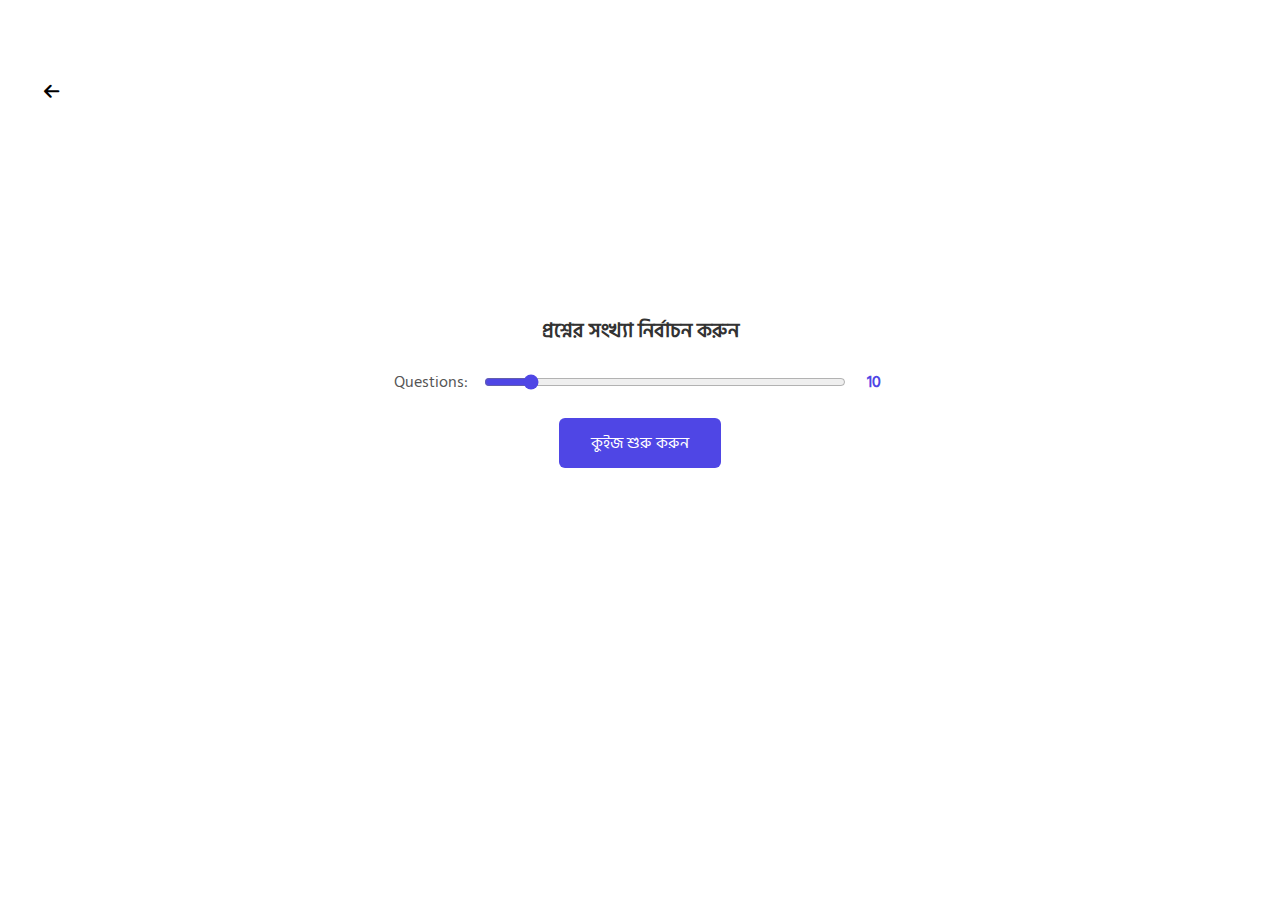
<file: New.html>
<!DOCTYPE html>
<html lang="bn">
<head>
    <meta charset="UTF-8">
    <meta name="viewport" content="width=device-width, user-scalable="no">
    <title>Quiz App</title>
    <link rel="stylesheet" href="https://cdnjs.cloudflare.com/ajax/libs/font-awesome/6.7.2/css/all.min.css" integrity="sha512-Evv84Mr4kqVGRNSgIGL/F/aIDqQb7xQ2vcrdIwxfjThSH8CSR7PBEakCr51Ck+w+/U6swU2Im1vVX0SVk9ABhg==" crossorigin="anonymous" referrerpolicy="no-referrer" />
    <link rel="stylesheet" href="new.css">
    
</head>
<body>
    <button id="back" onclick="window.history.back()"><i class="fa-solid fa-arrow-left fa-lg" style="color: #000000;"></i></button>
    <div class="container" id="setup-container">
        <h2>প্রশ্নের সংখ্যা নির্বাচন করুন</h2>
        <div class="range-container">
            <label for="question-range">Questions:</label>
            <input type="range" id="question-range" min="5" max="50" value="10">
            <span id="questions-count">10</span>
        </div>
        <button id="start-quiz-btn">কুইজ শুরু করুন</button>
    </div>

    <div class="container hidden" id="quiz-container">
        <h1>সাধারণ জ্ঞান ( মিশ্রিত )</h1>
        <div id="question-indicator"></div>
        <div id="question-text"></div>
        <div id="options-container"></div>
        <div class="navigation">
            <button id="prev-btn">পূর্ববর্তী</button>
            <button id="next-btn">পরবর্তী</button>
        </div>
        <div class="actions">
            <button id="view-results-btn">ফলাফল দেখুন</button>
            <button id="reset-quiz-btn">রিসেট</button>
        </div>
    </div>

    <div class="container-hidden hidden" id="results-container">
        <h2>ফলাফল</h2>
        <div id="score"></div>
        <div id="results-details"></div>
        <div class="result-actions">
            <button id="back-to-quiz-btn">কুইজে ফিরে যান</button>
        </div>
    </div>

    <script src="new.js"></script>
</body>
</html>
</file>
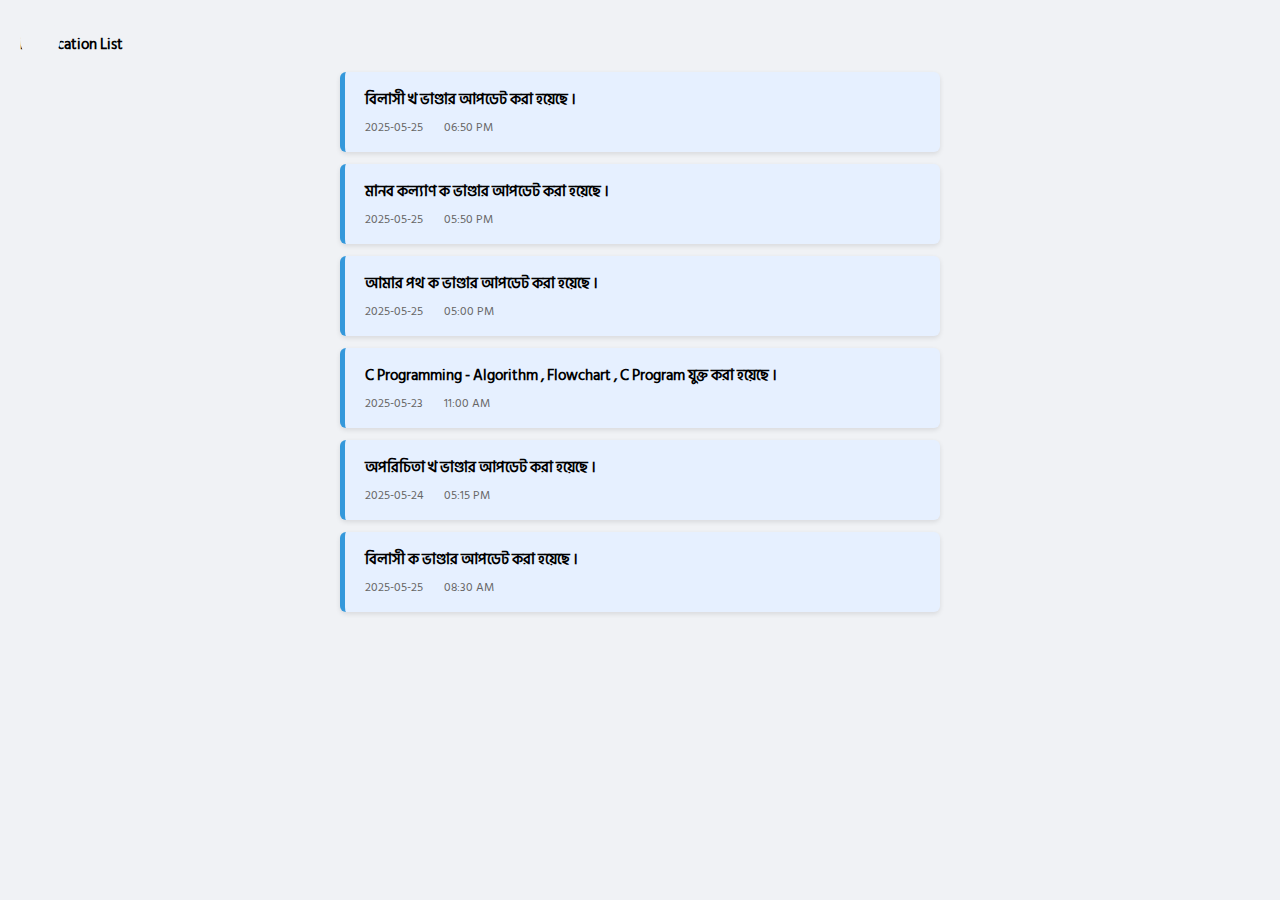
<file: notification.html>
<!DOCTYPE html>
<html lang="bn">
<head>
<meta charset="UTF-8"/>
<meta name="viewport" content="width=device-width, user-scalable=no"/>
<title>Notification Page</title>
<link rel="stylesheet" href="Css/notification.css">
 <link rel="stylesheet" href="https://cdnjs.cloudflare.com/ajax/libs/font-awesome/6.6.0/css/all.min.css" integrity="sha512-Kc323vGBEqzTmouAECnVceyQqyqdsSiqLQISBL29aUW4U/M7pSPA/gEUZQqv1cwx4OnYxTxve5UMg5GT6L4JJg==" crossorigin="anonymous" referrerpolicy="no-referrer" />
</head>
<body>

<button onclick="window.location.href='index.html'" id="btn"><i class="fa-solid fa-arrow-left fa-lg"></i></button>

<h2>Notification List</h2>
<div id="notifications">

  
  <a href="Que-Bank/B/Bilasi-onudhabon.html"  class="notification unread" data-id="6" onclick="markRead(event, this)">
    <div class="title">  বিলাসী খ ভাণ্ডার আপডেট করা হয়েছে । </div>
    <div class="datetime">2025-05-25 &nbsp; &nbsp; &nbsp; 06:50 PM </div>
  </a>
  <a href="Que-Bank/A/manob-kollyan.html"  class="notification unread" data-id="5" onclick="markRead(event, this)">
    <div class="title">  মানব কল্যাণ ক ভাণ্ডার আপডেট করা হয়েছে । </div>
    <div class="datetime">2025-05-25 &nbsp; &nbsp; &nbsp; 05:50 PM </div>
  </a>

  <a href="Que-Bank/A/Amar-poth.html"  class="notification unread" data-id="4" onclick="markRead(event, this)">
    <div class="title"> আমার পথ ক ভাণ্ডার আপডেট করা হয়েছে । </div>
    <div class="datetime">2025-05-25 &nbsp; &nbsp; &nbsp; 05:00 PM </div>
  </a>


    <a href="Que-Bank/new.html"  class="notification unread" data-id="3" onclick="markRead(event, this)">
    <div class="title"> C Programming - Algorithm , Flowchart , C Program যুক্ত করা হয়েছে । </div>
    <div class="datetime">2025-05-23  &nbsp; &nbsp; &nbsp; 11:00 AM</div>
  </a>

    <a href="Que-Bank/B/oporichita-onudhabon.html"  class="notification unread" data-id="2" onclick="markRead(event, this)">
    <div class="title"> অপরিচিতা খ ভাণ্ডার আপডেট করা হয়েছে ।  </div>
    <div class="datetime">2025-05-24  &nbsp; &nbsp; &nbsp; 05:15 PM</div>
  </a>


  <a href="Que-Bank/A/Bilasi.html"  class="notification unread" data-id="1" onclick="markRead(event, this)">
    <div class="title"> বিলাসী ক ভাণ্ডার আপডেট করা হয়েছে । </div>
    <div class="datetime">2025-05-25 &nbsp; &nbsp; &nbsp; 08:30 AM </div>
  </a>








</div>
<script src="JSS/notification.js"></script>
</body>
</html>
</file>
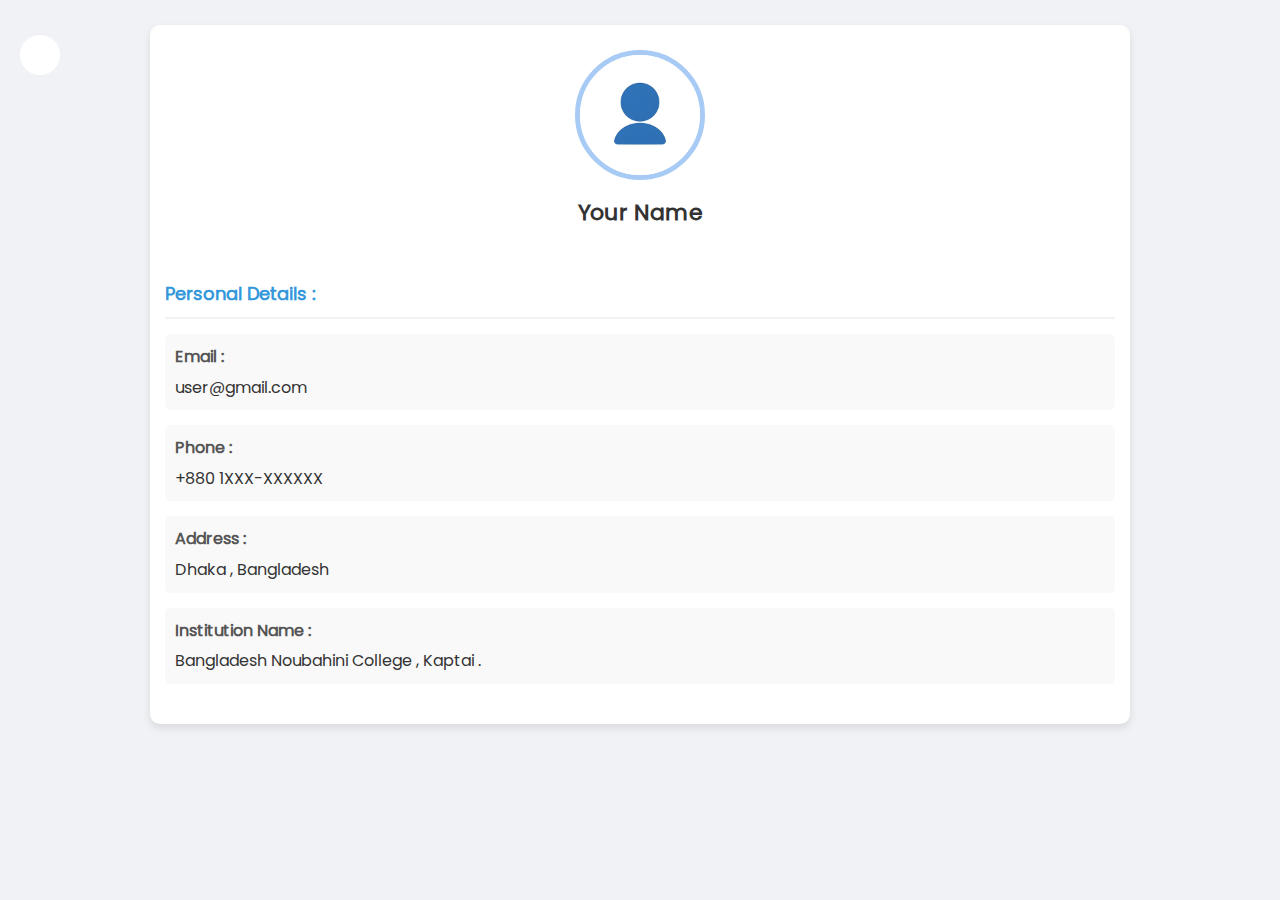
<file: profile.html>
<!DOCTYPE html>
<html lang="bn">
<head>
    <meta charset="UTF-8">
    <meta name="viewport" content="width=device-width,  user-scalable=no">
    <title>Studet Profile</title>
         <link rel="stylesheet" href="https://cdnjs.cloudflare.com/ajax/libs/font-awesome/6.6.0/css/all.min.css" integrity="sha512-Kc323vGBEqzTmouAECnVceyQqyqdsSiqLQISBL29aUW4U/M7pSPA/gEUZQqv1cwx4OnYxTxve5UMg5GT6L4JJg==" crossorigin="anonymous" referrerpolicy="no-referrer" />

    <style>
        * {
            margin: 0;
            padding: 0;
            box-sizing: border-box;
            font-family: 'Eng';
            user-select: none;
        }
        
        body {
            background-color: #f0f2f5;
            color: #333;
            line-height: 1.6;
            font-size: 16px;
        }
        
        .container {
            width: 95%;
            max-width: 1000px;
            margin: 15px auto;
            padding: 10px;
        }
        
        .profile-card {
            background-color: #fff;
            border-radius: 10px;
            box-shadow: 0 4px 8px rgba(0, 0, 0, 0.1);
            overflow: hidden;
        }
        
        .profile-header {
            padding: 25px 15px;
            text-align: center;
            position: relative;
        }
        
        .profile-img {
            width: 130px;
            height: 130px;
            border-radius: 50%;
            border: 5px solid rgba(82, 151, 235, 0.5);
            object-fit: cover;
            margin-bottom: 15px;
            cursor: pointer;
            transition: all 0.3s ease;
        }
        
        .profile-img:hover {
            transform: scale(1.05);
            box-shadow: 0 0 20px rgba(255, 255, 255, 0.5);
        }
        
        .profile-name {
            font-size: 22px;
            font-weight: bold;
            margin-bottom: 5px;
            word-wrap: break-word;
        }
        
        .profile-role {
            font-size: 14px;
            opacity: 0.9;
        }
        
        .edit-icon {
            position: absolute;
            top: 15px;
            right: 15px;
            background-color: rgba(255, 255, 255, 0.2);
            width: 40px;
            height: 40px;
            border-radius: 50%;
            display: flex;
            align-items: center;
            justify-content: center;
            cursor: pointer;
            transition: all 0.3s ease;
            z-index: 10;
        }
        
        .edit-icon:hover {
            background-color: rgba(255, 255, 255, 0.4);
        }
        
        .profile-content {
            padding: 20px 15px;
        }
        
        .info-section {
            margin-bottom: 20px;
        }
        
        .section-title {
            font-size: 18px;
            font-weight: bold;
            margin-bottom: 15px;
            color: #3498db;
            border-bottom: 2px solid #f0f2f5;
            padding-bottom: 8px;
        }
        
        .info-item {
            display: flex;
            flex-direction: column;
            margin-bottom: 15px;
            background-color: #f9f9f9;
            padding: 10px;
            border-radius: 5px;
        }
        
        .info-label {
            font-weight: bold;
            color: #555;
            margin-bottom: 5px;
        }
        
        .info-value {
            word-wrap: break-word;
        }
        
        .modal {
            display: none;
            position: fixed;
            top: 0;
            left: 0;
            width: 100%;
            height: 100%;
            background-color: rgba(0, 0, 0, 0.5);
            z-index: 100;
            justify-content: center;
            align-items: center;
            overflow-y: auto;
        }
        
        .modal-content {
            background-color: white;
            border-radius: 10px;
            width: 90%;
            max-width: 500px;
            margin: 20px auto;
            padding-bottom: 5%;
            padding: 20px;
            box-shadow: 0 5px 15px rgba(0, 0, 0, 0.3);
            max-height: 80vh;
            overflow-y: auto;
        }
        
        .modal-header {
            display: flex;
            justify-content: space-between;
            align-items: center;
            margin-bottom: 20px;
            border-bottom: 1px solid #eee;
            padding-bottom: 10px;
            position: sticky;
            top: 0;
            background-color: white;
            z-index: 5;
        }
        
        .modal-title {
            font-size: 18px;
            font-weight: bold;
        }
        
        .close-btn {
            background: none;
            border: none;
            font-size: 24px;
            cursor: pointer;
            color: #777;
            padding: 0 10px;
            line-height: 1;
        }
        
        .form-group {
            margin-bottom: 15px;
        }
        
        .form-label {
            display: block;
            margin-bottom: 8px;
            font-weight: bold;
            font-size: 14px;
        }
        
        .form-input {
            width: 100%;
            padding: 12px 10px;
            border: 1px solid #ddd;
            border-radius: 5px;
            font-size: 16px;
            -webkit-appearance: none;
        }
        
        .form-input:focus {
            outline: none;
            border-color: #3498db;
            box-shadow: 0 0 5px rgba(52, 152, 219, 0.5);
        }
        
        .btn {
            padding: 12px 20px;
            border: none;
            border-radius: 5px;
            cursor: pointer;
            font-size: 16px;
            font-weight: bold;
            transition: all 0.3s ease;
            width: 100%;
            -webkit-appearance: none;
        }
        
        .btn-primary {
            background-color: #a2f399;
        }
        
    
        
        .btn-primary:active {
            transform: scale(0.98);
        }
        
        .file-input {
            display: none;
        }
        
        .file-label {
            display: inline-block;
            padding: 10px 20px;
            background-color: #f0f2f5;
            border-radius: 5px;
            cursor: pointer;
            margin-top: 10px;
            text-align: center;
            font-size: 14px;
        }
        
        .file-label:hover {
            background-color: #e0e0e0;
        }
        
        .profile-img-container {
            position: relative;
            width: 130px;
            height: 130px;
            margin: 0 auto 15px;
        }
        
        .profile-img-overlay {
            position: absolute;
            top: 0;
            left: 0;
            width: 100%;
            height: 100%;
            border-radius: 50%;
            background-color: rgba(0, 0, 0, 0.5);
            display: flex;
            justify-content: center;
            align-items: center;
            opacity: 0;
            transition: opacity 0.3s;
        }
        
        .profile-img-container:hover .profile-img-overlay {
            opacity: 1;
        }
        
        .profile-img-overlay-text {
            color: white;
            font-size: 12px;
            text-align: center;
            padding: 5px;
        }
        
        @media (max-width: 480px) {
            body {
                font-size: 14px;
            }
            
            .container {
                width: 100%;
                padding: 5px;
                margin: 0;
            }
            
            .profile-card {
                border-radius: 0;
                box-shadow: none;
            }
            
            .profile-header {
                padding: 20px 10px;
            }
            
            .profile-img {
                width: 100px;
                height: 100px;
            }
            
            .profile-img-container {
                width: 100px;
                height: 100px;
            }
            
            .profile-name {
                font-size: 18px;
            }
            
            .profile-role {
                font-size: 12px;
            }
            
            .profile-content {
                padding: 15px 10px;
            }
            
            .section-title {
                font-size: 16px;
            }
            
            .info-item {
                padding: 8px;
                margin-bottom: 10px;
            }
            
            .modal-content {
                width: 95%;
                padding: 15px;
                margin: 10px auto;
            }
            
            .form-input, .btn {
                padding: 10px;
                font-size: 14px;
            }
            
            .modal-title {
                padding: 5px;
                border: none;
                top: 0;
                display: flex;
                justify-content: center;
                align-items: center;
                margin-top: -20px;
                font-size: 14px;
                background-color: white;
                width: 90%;
            }
            
            .edit-icon {
                width: 35px;
                height: 35px;
            }
        }
        
        @media (hover: none) {
            .profile-img-overlay {
                opacity: 1;
                background-color: rgba(0, 0, 0, 0.3);
            }
            
            .edit-icon:active {
                background-color: rgba(255, 255, 255, 0.4);
            }
            
            .btn-primary:active {
                background-color: #2980b9;
            }
        }
        
        /* ল্যান্ডস্কেপ মোডের জন্য স্টাইল */
        @media (max-width: 768px) and (orientation: landscape) {
            .modal-content {
                max-height: 80vh;
            }
            
            .profile-img, .profile-img-container {
                width: 80px;
                height: 80px;
            }
            
            .profile-header {
                padding: 15px 10px;
            }
        }
        @font-face {
            font-family: 'Eng';
            src: url(font/Poppins-Regular.ttf);
        }
        #button{
            padding: 10px;
            width: 40px;
            height: 40px;
            border: none;
            margin-top: 20px;
            background-color: white;
            margin-left: 20px;
            border-radius: 50px;
            z-index: 1000;
            position: absolute;
        }
        #edit{
            margin-top: 10px;
            margin-left: -10px;
        }
    </style>
</head>
<body>
    <button onclick="window.location.href='index.html'" id="button"><i class="fa-solid fa-arrow-left fa-lg"></i></button>

    <div class="container">
        <div class="profile-card">
            <div class="profile-header">
                <div class="profile-img-container">
                    <img id="profileImage" src="Pho/Profile.jpg" alt="Profile Picture" class="profile-img">
                </div>
                <h1 id="profileName" class="profile-name">Your Name</h1>
                <div class="edit-icon" onclick="openEditModal()">
                  <i class="fa-solid fa-pen-to-square fa-xl" id="edit"></i>
                </div>
            </div>
            <div class="profile-content">
                <div class="info-section">
                    <h2 class="section-title">Personal Details : </h2>
                    <div class="info-item">
                        <div class="info-label">Email :</div>
                        <div id="profileEmail" class="info-value">user@gmail.com</div>
                    </div>
                    <div class="info-item">
                        <div class="info-label">Phone :</div>
                        <div id="profilePhone" class="info-value">+880 1XXX-XXXXXX</div>
                    </div>
                    <div class="info-item">
                        <div class="info-label">Address :</div>
                        <div id="profileAddress" class="info-value">Dhaka , Bangladesh</div>
                    </div>
                    <div class="info-item">
                        <div class="info-label">Institution Name :</div>
                        <div id="profileSchool" class="info-value">Bangladesh Noubahini College , Kaptai .</div>
                    </div>
                </div>
            </div>
        </div>
    </div>

    <!-- Edit Profile Modal -->
    <div id="editModal" class="modal">
        <div class="modal-content">
            <div class="modal-header">
                <h2 class="modal-title">Update Your Personal Details</h2>
                <button class="close-btn" onclick="closeEditModal()">&times;</button>
            </div>
            <form id="editProfileForm">
                <div class="form-group">
                    <label class="form-label">Profile Picture</label>
                    <div style="text-align: center;">
                        <img id="previewImage" src="Pho/Profile.jpg" alt="Profile Pic" class="profile-img" style="width: 100px; height: 100px;">
                        <br>
                        <label for="profileImageInput" class="file-label">Change Profile </label>
                        <input type="file" id="profileImageInput" class="file-input" accept="image/*">
                    </div>
                </div>
                <div class="form-group">
                    <label for="nameInput" class="form-label">Full Name </label>
                    <input type="text" id="nameInput" class="form-input" placeholder="Enter Your Name ">
                </div>
                <div class="form-group">
                    <label for="emailInput" class="form-label">Email</label>
                    <input type="email" id="emailInput" class="form-input" placeholder="Enter Your Email">
                </div>
                <div class="form-group">
                    <label for="phoneInput" class="form-label">Phone</label>
                    <input type="tel" id="phoneInput" class="form-input" placeholder="Enter Your Phone">
                </div>
                <div class="form-group">
                    <label for="addressInput" class="form-label">Address</label>
                    <input type="text" id="addressInput" class="form-input" placeholder="Enter Your Current Address">
                </div>
                <div class="form-group">
                    <label for="schoolInput" class="form-label">Institution Name </label>
                    <input type="text" id="schoolInput" class="form-input" placeholder="Enter Your College Name ">
                </div>
                <button type="submit" class="btn btn-primary">Save Changes</button>
            </form>
        </div>
    </div>


    <script>
        // Device fingerprinting function to create a unique identifier
        function generateDeviceFingerprint() {
            const userAgent = navigator.userAgent;
            const screenWidth = window.screen.width;
            const screenHeight = window.screen.height;
            const colorDepth = window.screen.colorDepth;
            const timezone = Intl.DateTimeFormat().resolvedOptions().timeZone;
            const language = navigator.language;
            const platform = navigator.platform;
            const pixelRatio = window.devicePixelRatio || 1;
            
            // Create a string from all the collected data
            const rawFingerprint = `${userAgent}|${screenWidth}x${screenHeight}|${colorDepth}|${timezone}|${language}|${platform}|${pixelRatio}`;
            
            // Simple hash function
            let hash = 0;
            for (let i = 0; i < rawFingerprint.length; i++) {
                const char = rawFingerprint.charCodeAt(i);
                hash = ((hash << 5) - hash) + char;
                hash = hash & hash; // Convert to 32bit integer
            }
            
            return 'device_' + Math.abs(hash).toString(16);
        }
        
        // Get device fingerprint
        const deviceId = generateDeviceFingerprint();
        
        // Load profile data from localStorage when page loads
        document.addEventListener('DOMContentLoaded', loadProfileData);
        
        // Handle form submission
        document.getElementById('editProfileForm').addEventListener('submit', function(e) {
            e.preventDefault();
            saveProfileData();
            closeEditModal();
        });
        
        // Handle image upload preview
        document.getElementById('profileImageInput').addEventListener('change', function(e) {
            const file = e.target.files[0];
            if (file) {
                const reader = new FileReader();
                reader.onload = function(event) {
                    document.getElementById('previewImage').src = event.target.result;
                };
                reader.readAsDataURL(file);
            }
        });
        
        // Open edit modal and populate with current data
        function openEditModal() {
            const modal = document.getElementById('editModal');
            
            // Populate form with current values
            document.getElementById('nameInput').value = document.getElementById('profileName').textContent;
            document.getElementById('emailInput').value = document.getElementById('profileEmail').textContent;
            document.getElementById('phoneInput').value = document.getElementById('profilePhone').textContent;
            document.getElementById('addressInput').value = document.getElementById('profileAddress').textContent;
            document.getElementById('schoolInput').value = document.getElementById('profileSchool').textContent;
            document.getElementById('previewImage').src = document.getElementById('profileImage').src;
            
            modal.style.display = 'flex';
            
            document.body.style.overflow = 'hidden';
        }
        
        // Close edit modal
        function closeEditModal() {
            document.getElementById('editModal').style.display = 'none';
            
            // স্ক্রল করা আবার চালু করুন
            document.body.style.overflow = '';
        }
        
        // Save profile data to localStorage
        function saveProfileData() {
            const profileData = {
                name: document.getElementById('nameInput').value,
                email: document.getElementById('emailInput').value,
                phone: document.getElementById('phoneInput').value,
                address: document.getElementById('addressInput').value,
                school: document.getElementById('schoolInput').value,
                image: document.getElementById('previewImage').src,
                lastUpdated: new Date().toISOString()
            };
            
            try {
                // Save to localStorage with device fingerprint as part of the key
                localStorage.setItem(`adminProfile_${deviceId}`, JSON.stringify(profileData));
                
                // Update the UI
                updateProfileUI(profileData);
                
                // সফল সংরক্ষণের জন্য সতর্কতা
                alert('Profile Successfully Updated !');
            } catch (error) {
                console.error('Error saving profile data:', error);
                alert('Something wrong ! Please Try Again .');
            }
        }
        
        // Load profile data from localStorage
        function loadProfileData() {
            try {
                const savedData = localStorage.getItem(`adminProfile_${deviceId}`);
                
                if (savedData) {
                    const profileData = JSON.parse(savedData);
                    updateProfileUI(profileData);
                    console.log('Profile data loaded successfully');
                } else {
                    console.log('No saved profile data found');
                }
            } catch (error) {
                console.error('Error loading profile data:', error);
            }
            
            // প্রোফাইল ছবিতে ক্লিক করলে মোডাল খুলুন
            document.getElementById('profileImage').addEventListener('click', openEditModal);
        }
        
        // Update profile UI with data
        function updateProfileUI(data) {
            document.getElementById('profileName').textContent = data.name || 'Your Name';
            document.getElementById('profileEmail').textContent = data.email || 'user@gmail.com';
            document.getElementById('profilePhone').textContent = data.phone || '+8801XXX-XXXXXX';
            document.getElementById('profileAddress').textContent = data.address || 'Dhaka , Bangladesh';
            document.getElementById('profileSchool').textContent = data.school || 'Bangladesh Nouhabini College , Kaptai';
            document.getElementById('profileImage').src = data.image || 'Pho/Profile.jpg';
        }
        
        // Close modal when clicking outside of it
        window.onclick = function(event) {
            const modal = document.getElementById('editModal');
            if (event.target === modal) {
                closeEditModal();
            }
        };
        
        // মোবাইল ডিভাইসে ফোকাস সমস্যা সমাধান
        const formInputs = document.querySelectorAll('.form-input');
        formInputs.forEach(input => {
            input.addEventListener('focus', function() {
                // মোবাইলে ইনপুট ফোকাস করার সময় স্ক্রল করা সম্ভব করুন
                setTimeout(() => {
                    input.scrollIntoView({ behavior: 'smooth', block: 'center' });
                }, 300);
            });
        });
        
        // ইমেজ কম্প্রেশন ফাংশন যোগ করুন
        function compressImage(imageDataUrl, maxWidth, quality) {
            return new Promise((resolve) => {
                const img = new Image();
                img.src = imageDataUrl;
                img.onload = function() {
                    const canvas = document.createElement('canvas');
                    let width = img.width;
                    let height = img.height;
                    
                    // আকার ঠিক করুন
                    if (width > maxWidth) {
                        height = (height * maxWidth) / width;
                        width = maxWidth;
                    }
                    
                    canvas.width = width;
                    canvas.height = height;
                    const ctx = canvas.getContext('2d');
                    ctx.drawImage(img, 0, 0, width, height);
                    
                    // কম্প্রেস করুন
                    const compressedDataUrl = canvas.toDataURL('image/jpeg', quality);
                    resolve(compressedDataUrl);
                };
            });
        }
        
        // ইমেজ আপলোড হ্যান্ডলার আপডেট করুন
        document.getElementById('profileImageInput').addEventListener('change', async function(e) {
            const file = e.target.files[0];
            if (file) {
                const reader = new FileReader();
                reader.onload = async function(event) {
                    // ইমেজ কম্প্রেস করুন
                    const compressedImage = await compressImage(event.target.result, 500, 0.7);
                    document.getElementById('previewImage').src = compressedImage;
                };
                reader.readAsDataURL(file);
            }
        });
    </script>
</body>
</html>
</file>
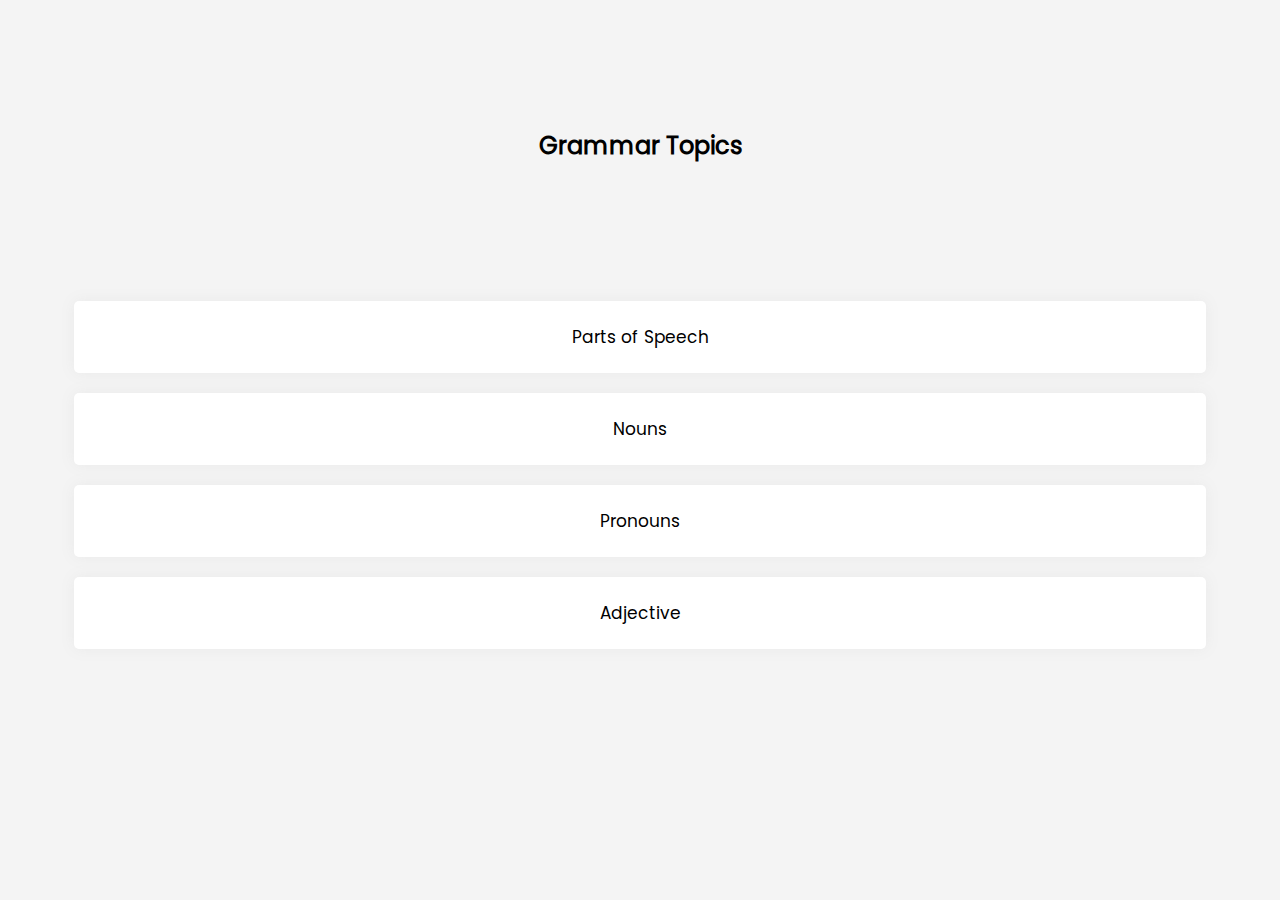
<file: English-Grammar/Main.html>
<!DOCTYPE html>
<html lang="en">
<head>
    <meta charset="UTF-8">
    <meta name="viewport" content="width=device-width, user-scalable="no">
    <title>Education</title>
         <link rel="stylesheet" href="../English-Grammar/style.css">
         <link rel='stylesheet' href='https://cdn-uicons.flaticon.com/2.6.0/uicons-regular-rounded/css/uicons-regular-rounded.css'>
         <link rel="stylesheet" href="https://cdnjs.cloudflare.com/ajax/libs/font-awesome/6.6.0/css/all.min.css" integrity="sha512-Kc323vGBEqzTmouAECnVceyQqyqdsSiqLQISBL29aUW4U/M7pSPA/gEUZQqv1cwx4OnYxTxve5UMg5GT6L4JJg==" crossorigin="anonymous" referrerpolicy="no-referrer" />
         <link rel="stylesheet" href="https://cdnjs.cloudflare.com/ajax/libs/animate.css/4.1.1/animate.min.css"/>
         <link rel="stylesheet" href="https://fonts.googleapis.com/css2?family=Material+Symbols+Outlined:opsz,wght,FILL,GRAD@20..48,100..700,0..1,-50..200&icon_names=forum" />
         <link rel="stylesheet" href="https://fonts.googleapis.com/css2?family=Material+Symbols+Rounded:opsz,wght,FILL,GRAD@20..48,100..700,0..1,-50..200&icon_names=home" />
        </head>
  <body>
<h2>Grammar Topics</h2>
    <div class="content-box">
        <div id="sub-list" onclick="window.location.href='./POS/Pos.html'">Parts of Speech</div>
        <div id="sub-list" onclick="window.location.href='POS/noun.html'">Nouns</div>
        <div id="sub-list" onclick="window.location.href='POS/pronoun.html'">Pronouns</div>
        <div id="sub-list" onclick="window.location.href='POS/Adjective.html'">Adjective</div>
        <!-- <div id="sub-list">Article</div>
        <div id="sub-list">Verbs</div>
        <div id="sub-list">Tense</div>
        <div id="sub-list">Adverbs</div>
        <div id="sub-list">Prepositions </div>
        <div id="sub-list">Conjunctions </div>
        <div id="sub-list">Interjections</div>
        <div id="sub-list">Sentence Structure</div>
        <div id="sub-list">Sentence Types</div>
        <div id="sub-list">Conditional Sentences </div>
        <div id="sub-list">Gerunds and Infinitives</div>
        <div id="sub-list">Phrasal Verbs</div> -->

    </div>

</body>
</html>
</file>
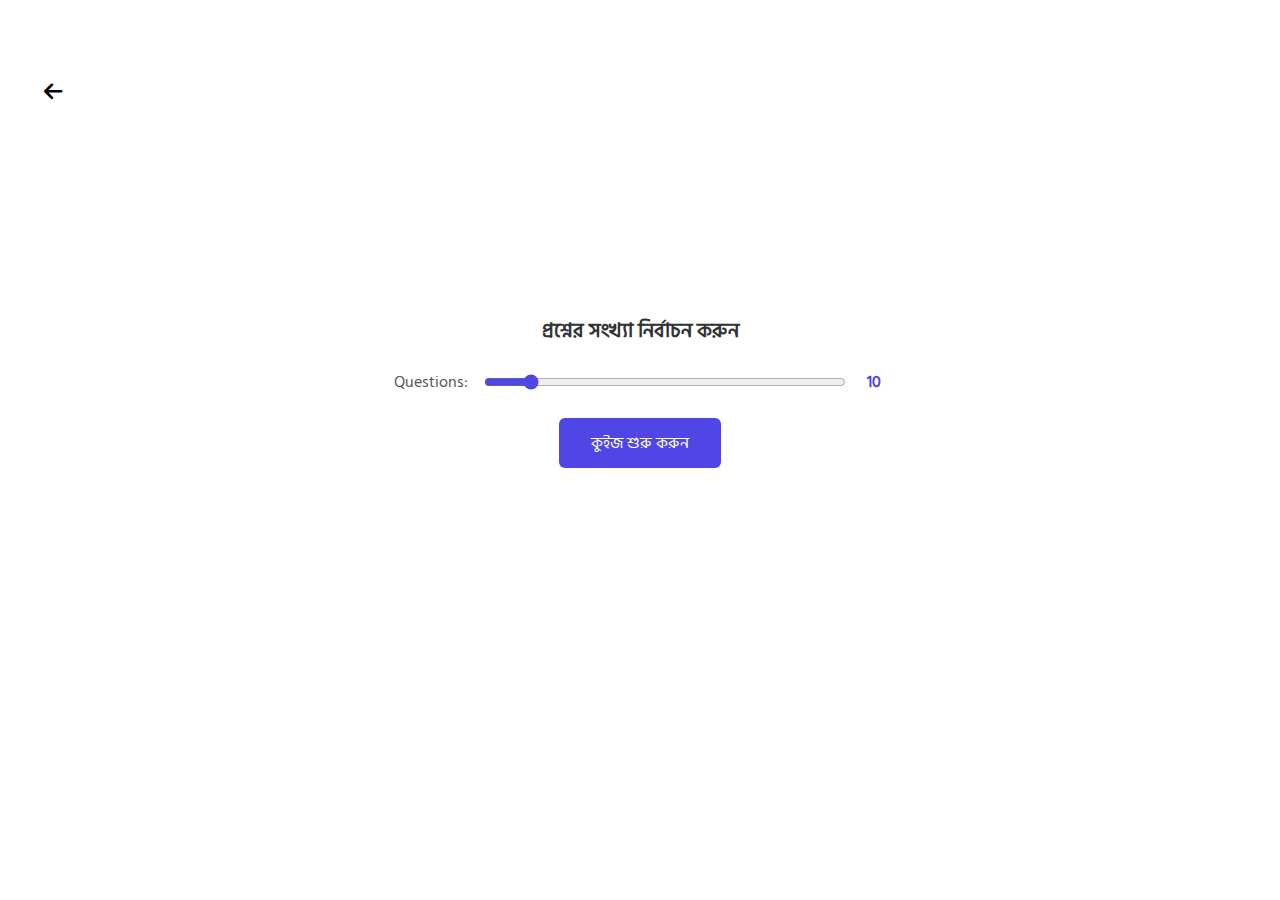
<file: GK/Academic.html>
<!DOCTYPE html>
<html lang="bn">
<head>
    <meta charset="UTF-8">
    <meta name="viewport" content="width=device-width, user-scalable="no">
    <title>একাডেমিক (HSC)</title>
    <link rel="stylesheet" href="https://cdnjs.cloudflare.com/ajax/libs/font-awesome/6.7.2/css/all.min.css" integrity="sha512-Evv84Mr4kqVGRNSgIGL/F/aIDqQb7xQ2vcrdIwxfjThSH8CSR7PBEakCr51Ck+w+/U6swU2Im1vVX0SVk9ABhg==" crossorigin="anonymous" referrerpolicy="no-referrer" />
    <link rel="stylesheet" href="../new.css">
    
</head>
<body>
    <button id="back" onclick="window.history.back()"><i class="fa-solid fa-arrow-left fa-xl" style="color: #000000;"></i></button>
    <div class="container" id="setup-container">
        <h2>প্রশ্নের সংখ্যা নির্বাচন করুন</h2>
        <div class="range-container">
            <label for="question-range">Questions:</label>
            <input type="range" id="question-range" min="5" max="50" value="10">
            <span id="questions-count">10</span>
        </div>
        <button id="start-quiz-btn">কুইজ শুরু করুন</button>
    </div>

    <div class="container hidden" id="quiz-container">
        <h1>একাডেমিক (HSC)</h1>
        <div id="question-indicator"></div>
        <div id="question-text"></div>
        <div id="options-container"></div>
        <div class="navigation">
            <button id="prev-btn">পূর্ববর্তী</button>
            <button id="next-btn">পরবর্তী</button>
        </div>
        <div class="actions">
            <button id="view-results-btn">ফলাফল দেখুন</button>
            <button id="reset-quiz-btn">রিসেট</button>
        </div>
    </div>

    <div class="container-hidden hidden" id="results-container">
        <h2>ফলাফল</h2>
        <div id="score"></div>
        <div id="results-details"></div>
        <div class="result-actions">
            <button id="back-to-quiz-btn">কুইজে ফিরে যান</button>
        </div>
    </div>

    <script src="../JSS/Bangldesh.js"></script>
</body>
</html>
</file>
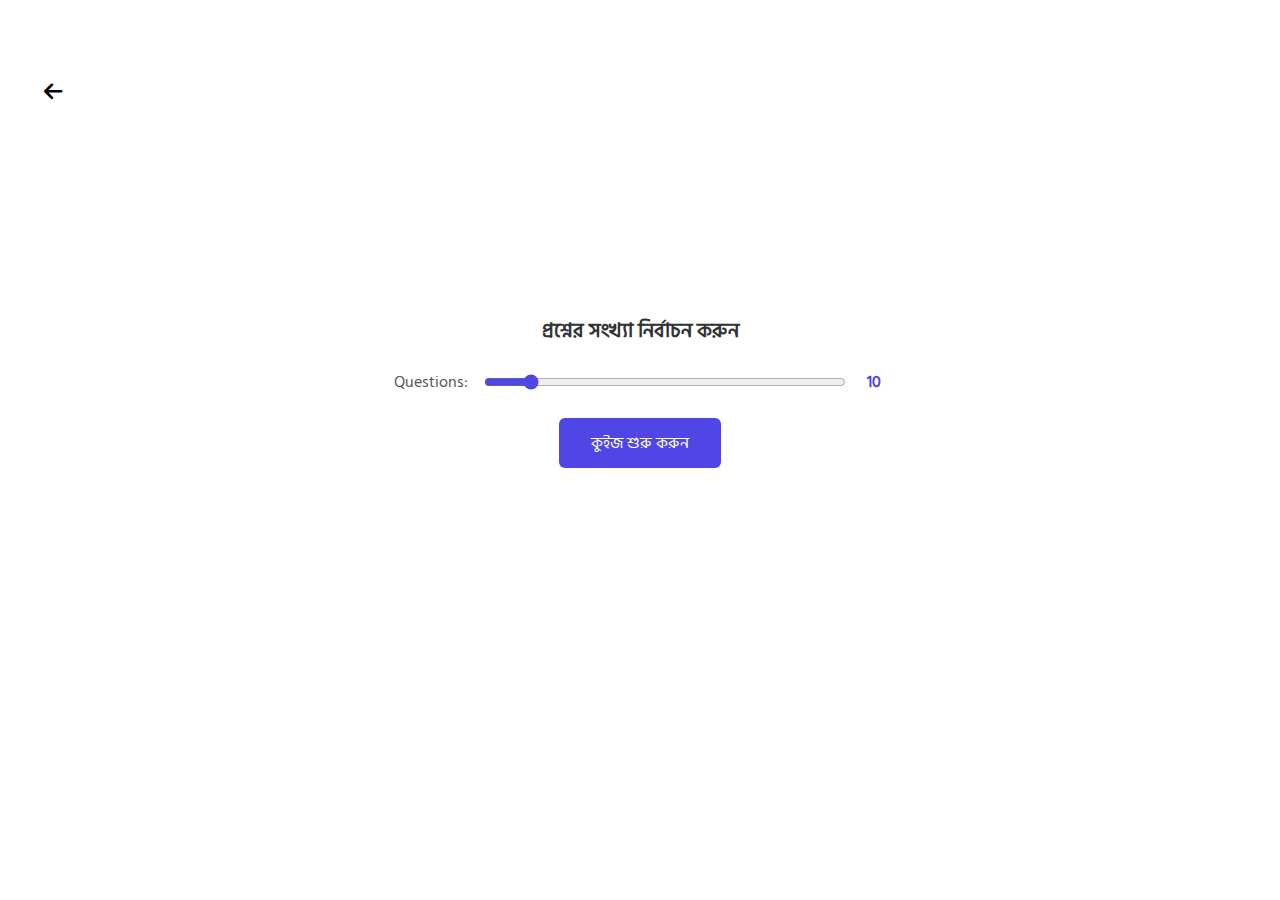
<file: GK/Bangladesh.html>
<!DOCTYPE html>
<html lang="bn">
<head>
    <meta charset="UTF-8">
    <meta name="viewport" content="width=device-width, user-scalable="no">
    <title>Bangladesh Quiz</title>
    <link rel="stylesheet" href="https://cdnjs.cloudflare.com/ajax/libs/font-awesome/6.7.2/css/all.min.css" integrity="sha512-Evv84Mr4kqVGRNSgIGL/F/aIDqQb7xQ2vcrdIwxfjThSH8CSR7PBEakCr51Ck+w+/U6swU2Im1vVX0SVk9ABhg==" crossorigin="anonymous" referrerpolicy="no-referrer" />
    <link rel="stylesheet" href="../new.css">
    
</head>
<body>
    <button id="back" onclick="window.history.back()"><i class="fa-solid fa-arrow-left fa-xl" style="color: #000000;"></i></button>
    <div class="container" id="setup-container">
        <h2>প্রশ্নের সংখ্যা নির্বাচন করুন</h2>
        <div class="range-container">
            <label for="question-range">Questions:</label>
            <input type="range" id="question-range" min="5" max="50" value="10">
            <span id="questions-count">10</span>
        </div>
        <button id="start-quiz-btn">কুইজ শুরু করুন</button>
    </div>

    <div class="container hidden" id="quiz-container">
        <h1>বাংলাদেশ বিষয়ক</h1>
        <div id="question-indicator"></div>
        <div id="question-text"></div>
        <div id="options-container"></div>
        <div class="navigation">
            <button id="prev-btn">পূর্ববর্তী</button>
            <button id="next-btn">পরবর্তী</button>
        </div>
        <div class="actions">
            <button id="view-results-btn">ফলাফল দেখুন</button>
            <button id="reset-quiz-btn">রিসেট</button>
        </div>
    </div>

    <div class="container-hidden hidden" id="results-container">
        <h2>ফলাফল</h2>
        <div id="score"></div>
        <div id="results-details"></div>
        <div class="result-actions">
            <button id="back-to-quiz-btn">কুইজে ফিরে যান</button>
        </div>
    </div>

    <script src="../JSS/Bangldesh.js"></script>
</body>
</html>
</file>
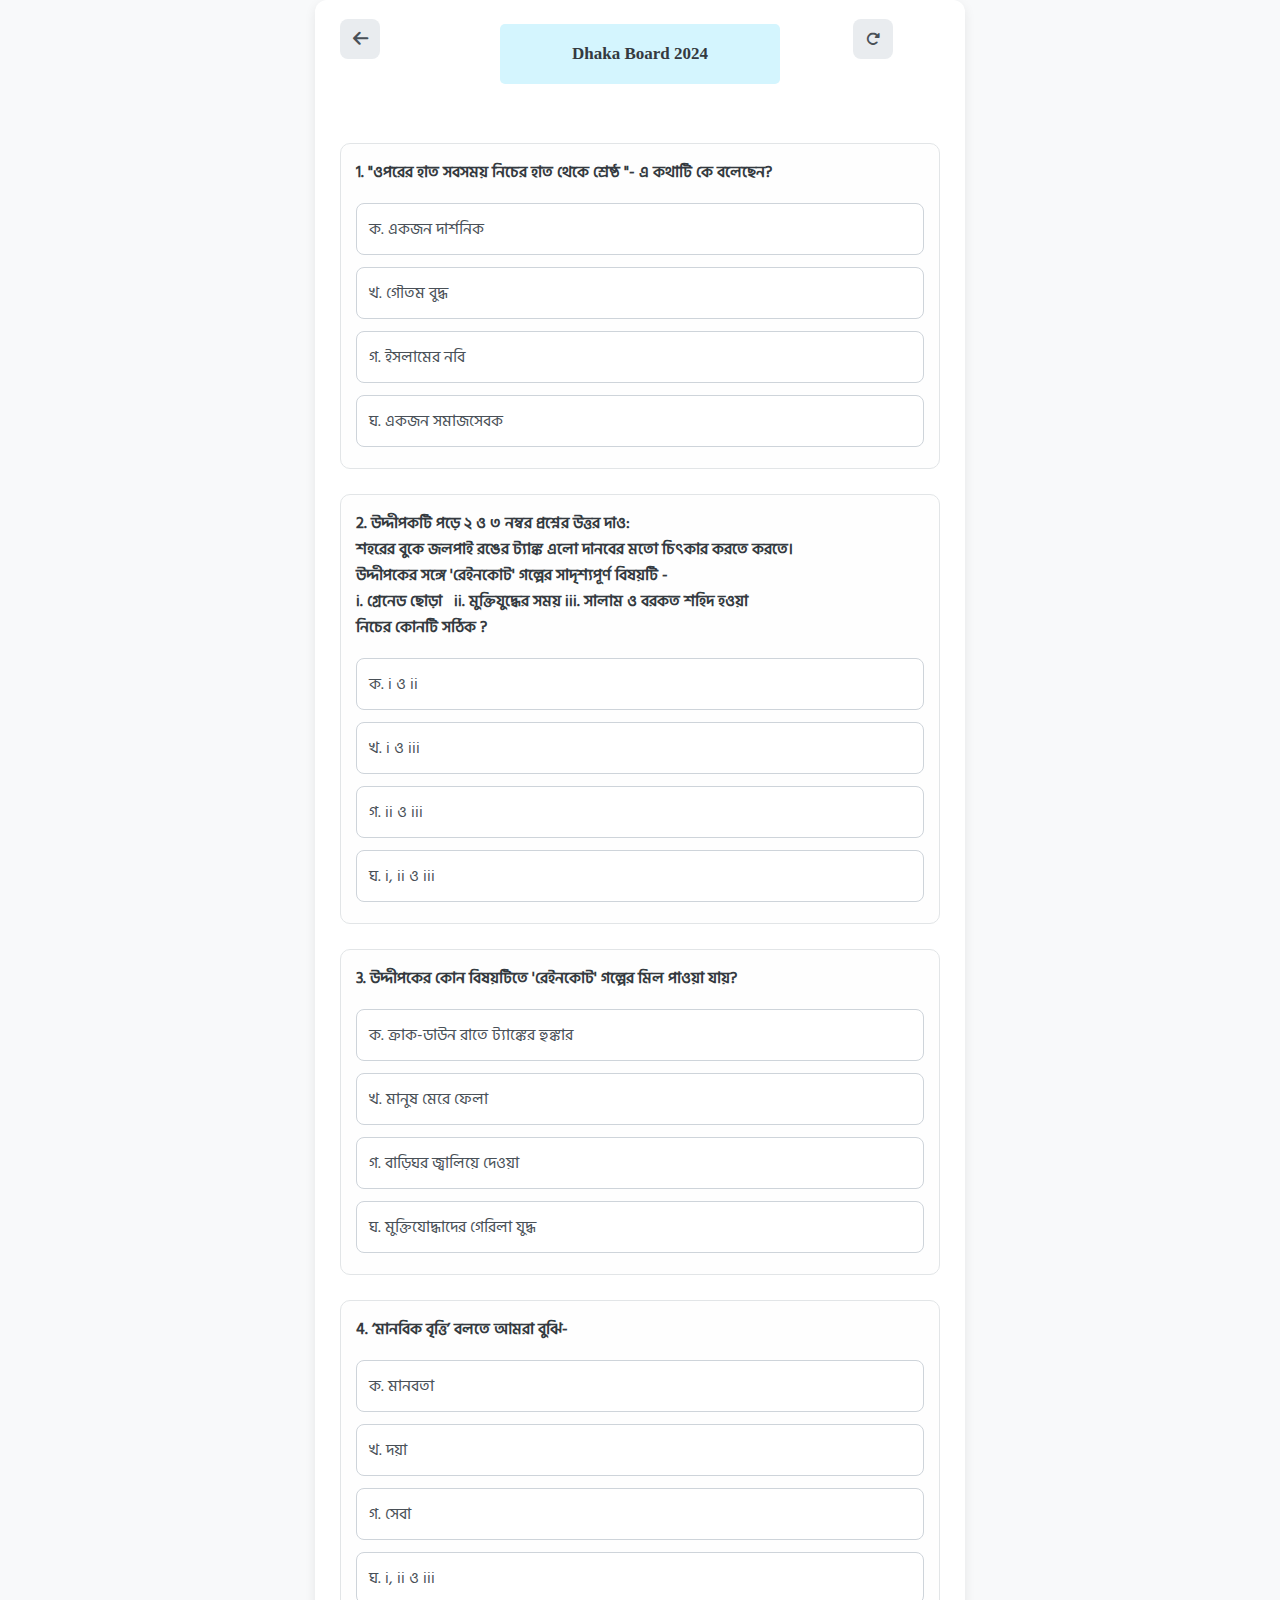
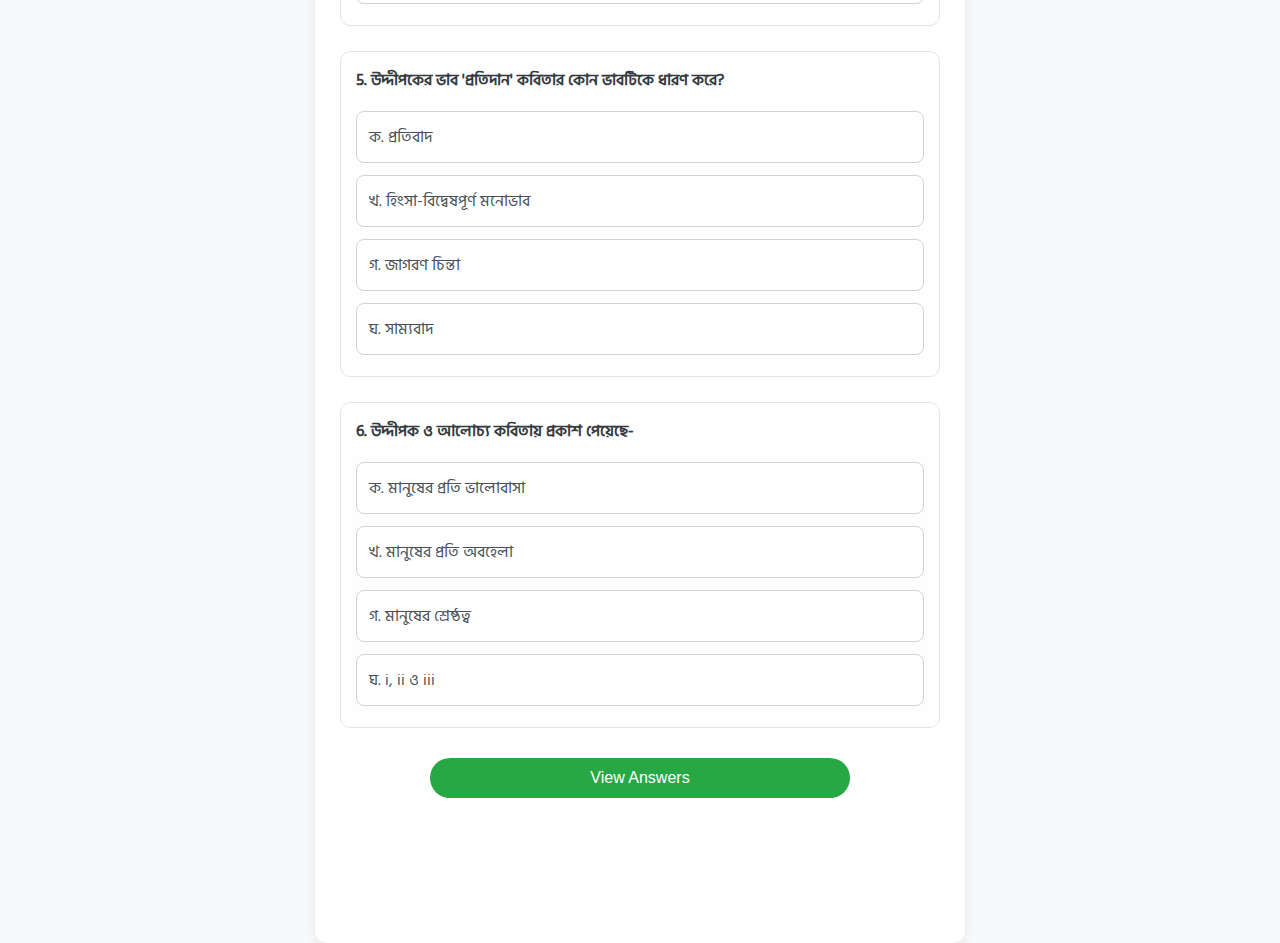
<file: GK/DB-2024.html>
<!DOCTYPE html>
 <html lang="en">
 <head>
  <meta charset="UTF-8">
  <meta name="viewport" content="width=device-width, user-scalable=no">
  <title>MCQ</title>
  <link rel="stylesheet" href="https://cdnjs.cloudflare.com/ajax/libs/font-awesome/6.7.2/css/all.min.css" integrity="sha512-Evv84Mr4kqVGRNSgIGL/F/aIDqQb7xQ2vcrdIwxfjThSH8CSR7PBEakCr51Ck+w+/U6swU2Im1vVX0SVk9ABhg==" crossorigin="anonymous" referrerpolicy="no-referrer" />
  <link rel="stylesheet" href="./board.css">
 </head>
 <body>
  <div class="container">
  <div class="header">
  <div class="top-buttons">
  <button class="back-button" onclick="goBack()"><i class="fa-solid fa-arrow-left fa-lg"></i></button>
  <button class="reset-button" onclick="resetQuiz()" style="float: right;"><i class="fa-solid fa-rotate-right"></i></button>
  </div>
  <h3><p id="h3">Dhaka Board 2024</p></h3>
  <div></div>
  </div> 
  <button onclick="showResult()" id="eye"> <i class="fa-solid fa-eye"></i> </button>

  <div id="quiz"></div>
  <div class="buttons" >
  <button onclick="showResult()" id="last">View Answers</button>
  </div>
  <div id="result"></div>
  </div>

  <script src="./DB-2024.js"></script>
  <script src="./board.js"></script>
 </body>
 </html>
</file>
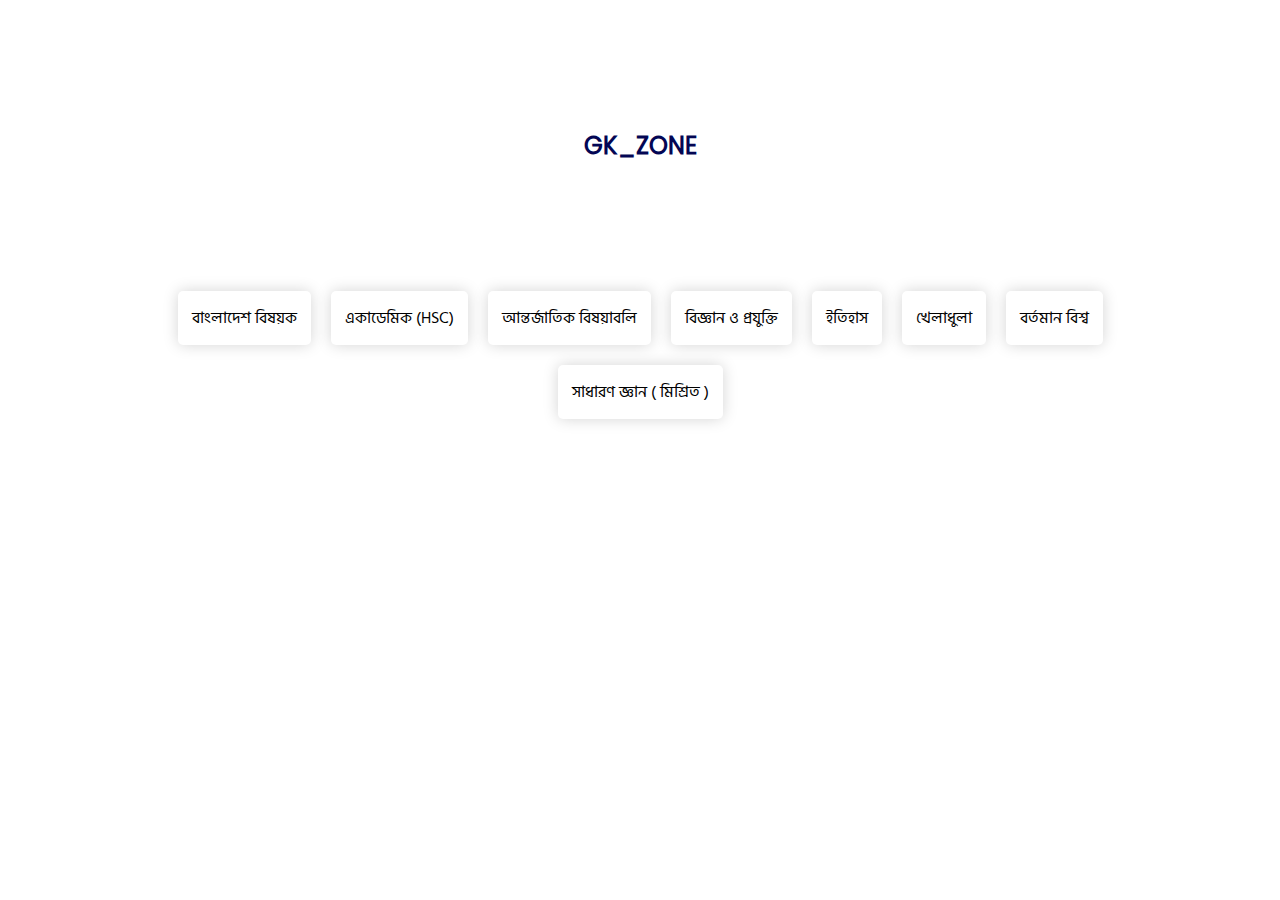
<file: GK/Gk-CATEGORY.html>
<!DOCTYPE html>
<html lang="en">
<head>
    <meta charset="UTF-8">
    <meta name="viewport" content="width=device-width, initial-scale=1.0">
    <title>GK Category</title>
    <link rel="stylesheet" href="./category.css">
</head>
<body>
    <h2>GK_ZONE</h2>

    <div class="main">
        <div class="cate" onclick="window.location.href='../GK/Bangladesh.html'">বাংলাদেশ বিষয়ক</div>
        <div class="cate" onclick="window.location.href='#'">একাডেমিক (HSC)</div>
        <div class="cate" onclick="window.location.href='#'">আন্তর্জাতিক বিষয়াবলি</div>
        <div class="cate" onclick="window.location.href='#'">বিজ্ঞান ও প্রযুক্তি</div>
        <div class="cate" onclick="window.location.href='#'">ইতিহাস</div>
        <div class="cate" onclick="window.location.href='#'">খেলাধুলা</div>
        <div class="cate" onclick="window.location.href='#'">বর্তমান বিশ্ব</div>
        <div class="cate" onclick="window.location.href='../New.html'"> সাধারণ জ্ঞান ( মিশ্রিত )</div>
    </div>


</body>
</html>
</file>
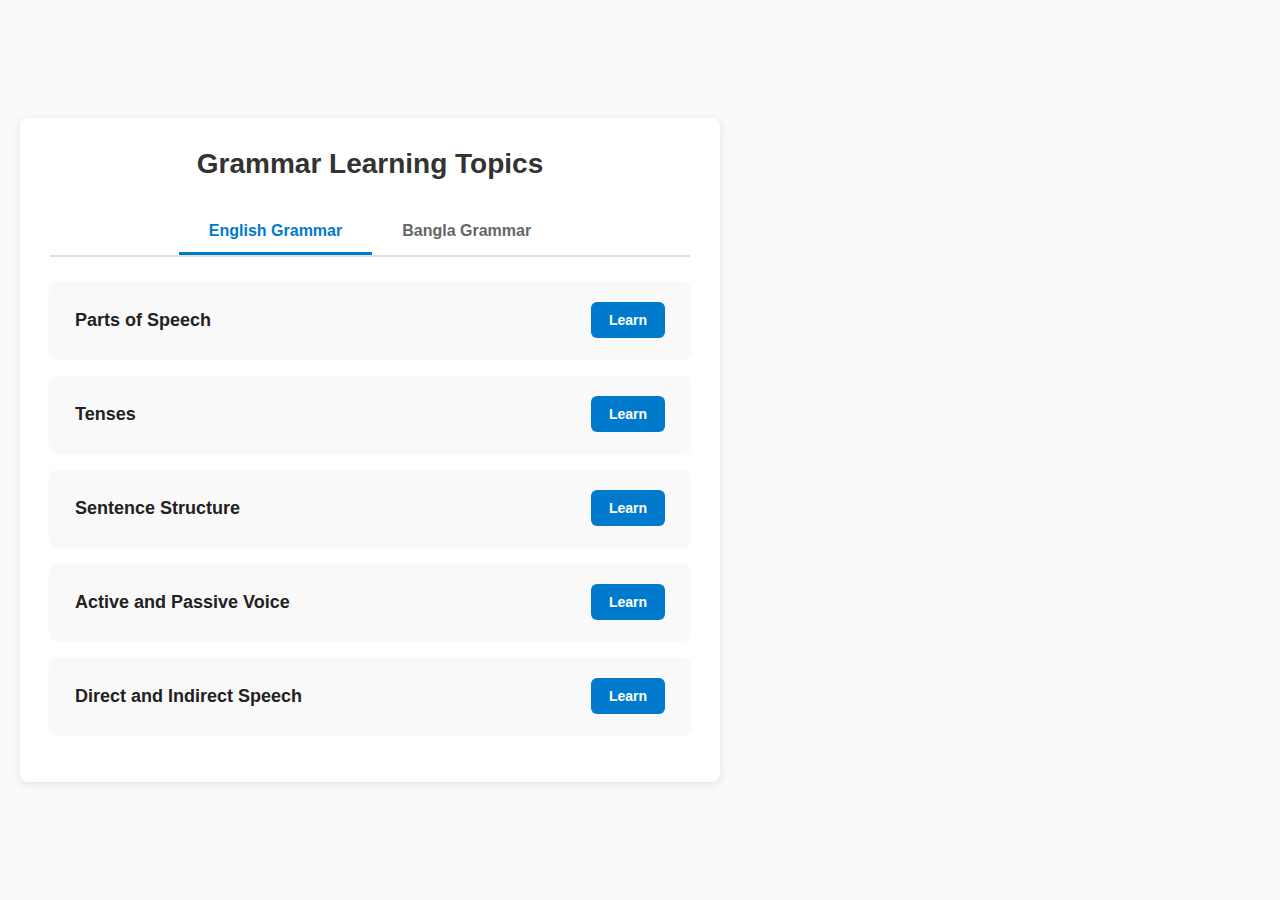
<file: GK/n.html>
<!DOCTYPE html>
<html lang="en">
<head>
  <meta charset="UTF-8" />
  <meta name="viewport" content="width=device-width, initial-scale=1" />
  <title>Minimal Grammar Learning Section</title>
  <style>
    /* Reset */
    * {
      box-sizing: border-box;
      margin: 0;
      padding: 0;
      font-family: 'Segoe UI', Tahoma, Geneva, Verdana, sans-serif;
    }

    body {
      background-color: #fafafa;
      color: #222;
      padding: 20px;
      min-height: 100vh;
      display: flex;
      justify-content: center;
      align-items: flex-start;
      flex-direction: column;
    }

    .container {
      background: #fff;
      max-width: 700px;
      width: 100%;
      border-radius: 8px;
      box-shadow: 0 2px 8px rgba(0,0,0,0.1);
      padding: 30px;
    }

    h1 {
      text-align: center;
      margin-bottom: 30px;
      font-weight: 700;
      font-size: 28px;
      color: #333;
    }

    /* Tabs */
    .tabs {
      display: flex;
      justify-content: center;
      margin-bottom: 25px;
      border-bottom: 2px solid #e0e0e0;
    }

    .tab {
      padding: 12px 30px;
      cursor: pointer;
      font-weight: 600;
      color: #666;
      border-bottom: 3px solid transparent;
      user-select: none;
      transition: all 0.3s ease;
    }

    .tab:hover {
      color: #007acc;
    }

    .tab.active {
      color: #007acc;
      border-color: #007acc;
    }

    /* Topic list */
    .topics {
      list-style: none;
    }

    .topic-item {
      background: #f9f9f9;
      margin-bottom: 18px;
      border-radius: 8px;
      padding: 20px 25px;
      display: flex;
      justify-content: space-between;
      align-items: center;
      box-shadow: 0 1px 4px rgba(0,0,0,0.05);
      user-select: none;
      transition: background-color 0.3s ease;
    }

    .topic-item:hover {
      background-color: #e6f0fc;
    }

    .topic-title {
      font-size: 18px;
      font-weight: 600;
      color: #222;
      flex: 1;
    }

    /* Learn button */
    .learn-btn {
      background-color: #007acc;
      border: none;
      color: white;
      padding: 10px 18px;
      border-radius: 6px;
      font-size: 14px;
      cursor: pointer;
      font-weight: 600;
      transition: background-color 0.3s ease;
      user-select: none;
    }

    .learn-btn:hover {
      background-color: #005fa3;
    }

    /* Responsive */
    @media (max-width: 480px) {
      .topic-item {
        flex-direction: column;
        align-items: flex-start;
      }

      .learn-btn {
        margin-top: 12px;
        width: 100%;
        text-align: center;
      }
    }
  </style>
</head>
<body>

  <div class="container">
    <h1>Grammar Learning Topics</h1>

    <div class="tabs" role="tablist" aria-label="Language Tabs">
      <div class="tab active" data-lang="english" role="tab" aria-selected="true" tabindex="0">English Grammar</div>
      <div class="tab" data-lang="bangla" role="tab" aria-selected="false" tabindex="-1">Bangla Grammar</div>
    </div>

    <ul class="topics" id="topicsList" aria-live="polite" aria-relevant="additions"></ul>
  </div>

  <script>
    const topicsData = {
      english: [
        { id: 'eng1', title: "Parts of Speech" },
        { id: 'eng2', title: "Tenses" },
        { id: 'eng3', title: "Sentence Structure" },
        { id: 'eng4', title: "Active and Passive Voice" },
        { id: 'eng5', title: "Direct and Indirect Speech" }
      ],
      bangla: [
        { id: 'ban1', title: "ব্যাকরণের পরিচিতি (Introduction to Grammar)" },
        { id: 'ban2', title: "বর্ণমালা (Alphabet)" },
        { id: 'ban3', title: "সন্ধি (Sandhi)" },
        { id: 'ban4', title: "সমাস (Samasa)" },
        { id: 'ban5', title: "ক্রিয়া (Verb)" }
      ]
    };

    const tabs = document.querySelectorAll('.tab');
    const topicsList = document.getElementById('topicsList');
    let currentLang = 'english';

    function renderTopics() {
      topicsList.innerHTML = '';
      topicsData[currentLang].forEach(topic => {
        const li = document.createElement('li');
        li.className = 'topic-item';

        li.innerHTML = `
          <div class="topic-title">${topic.title}</div>
          <button class="learn-btn" aria-label="Learn ${topic.title}">Learn</button>
        `;

        // Placeholder: Add your own event handler for "Learn" button here
        li.querySelector('.learn-btn').addEventListener('click', () => {
          alert(`You clicked Learn for "${topic.title}"`);
          // You can redirect or open modal with lesson content here
        });

        topicsList.appendChild(li);
      });
    }

    tabs.forEach(tab => {
      tab.addEventListener('click', () => {
        if (tab.classList.contains('active')) return;

        tabs.forEach(t => {
          t.classList.remove('active');
          t.setAttribute('aria-selected', 'false');
          t.setAttribute('tabindex', '-1');
        });

        tab.classList.add('active');
        tab.setAttribute('aria-selected', 'true');
        tab.setAttribute('tabindex', '0');

        currentLang = tab.getAttribute('data-lang');
        renderTopics();
      });

      tab.addEventListener('keydown', e => {
        if (e.key === 'ArrowRight' || e.key === 'ArrowLeft') {
          e.preventDefault();
          const currentIndex = Array.from(tabs).indexOf(e.target);
          let newIndex;
          if (e.key === 'ArrowRight') {
            newIndex = (currentIndex + 1) % tabs.length;
          } else {
            newIndex = (currentIndex - 1 + tabs.length) % tabs.length;
          }
          tabs[newIndex].focus();
        }
      });
    });

    // Initial render
    renderTopics();
  </script>

</body>
</html>
</file>
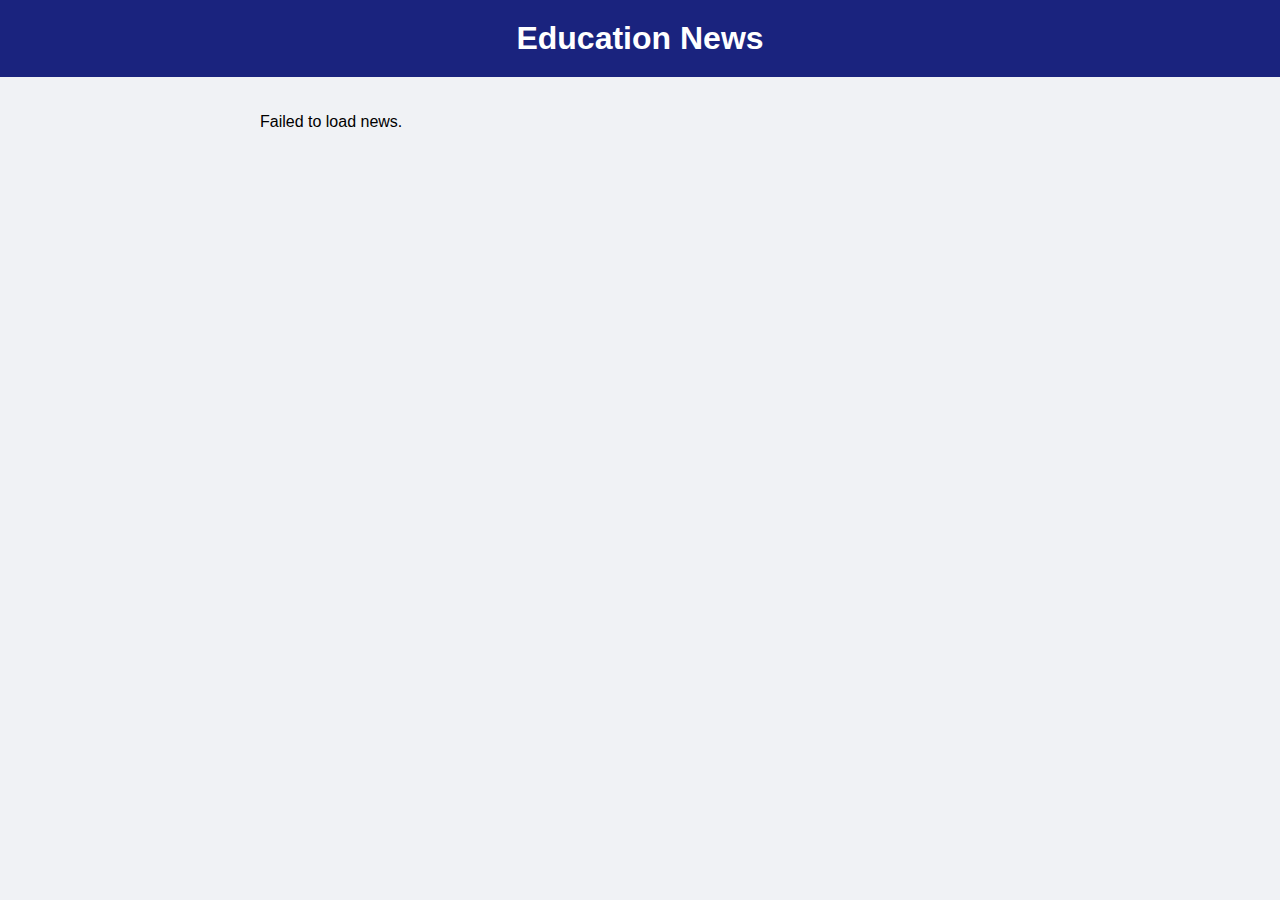
<file: GK/text.html>
<!DOCTYPE html>
<html>
<head>
  <title>Education - News</title>
  <meta name="viewport" content="width=device-width, initial-scale=1.0">
  <style>
    body {
      font-family: sans-serif;
      margin: 0;
      background-color: #f0f2f5;
      display: flex;
      flex-direction: column;
      align-items: center;
    }

    .header {
      background-color: #1a237e;
      color: white;
      text-align: center;
      padding: 20px;
      width: 100%;
      box-sizing: border-box;
    }

    .header h1 {
      margin: 0;
      font-size: 2em;
    }

    .container {
      width: 100%;
      max-width: 800px; /* Larger width for news content */
      padding: 20px;
      box-sizing: border-box;
    }

    #news-container {
      display: flex;
      flex-direction: column;
      align-items: stretch; /* Stretch news items to fill width */
    }

    .news-item {
      background-color: white;
      border-radius: 10px;
      padding: 20px;
      margin-bottom: 20px;
      box-shadow: 0 2px 4px rgba(0, 0, 0, 0.1);
    }

    .news-item h2 {
      margin-top: 0;
      font-size: 1.5em;
    }

    .news-item p {
      line-height: 1.6;
    }
  </style>
</head>
<body>

  <div class="header">
    <h1>Education News</h1>
  </div>

  <div class="container">
    <div id="news-container">
      <!-- News items will be inserted here -->
    </div>
  </div>

  <script>
    async function fetchNews(url) {
      try {
        const response = await fetch(url);
        if (!response.ok) {
          throw new Error(`HTTP error! status: ${response.status}`);
        }
        const html = await response.text();
        const parser = new DOMParser();
        const doc = parser.parseFromString(html, 'text/html');

        // Assuming you want to load news from "The Daily Star" website
        // You might need to adjust these selectors based on the actual HTML structure
        const articles = doc.querySelectorAll('div.card-content'); // Adjust the selector here

        const newsItems = [];

        articles.forEach(article => {
          const titleElement = article.querySelector('h3.title'); // Adjust the selector here
          const contentElement = article.querySelector('p'); // Adjust the selector here

          const title = titleElement ? titleElement.textContent.trim() : 'No Title';
          const content = contentElement ? contentElement.textContent.trim() : 'No Content';

          newsItems.push({ title: title, content: content });
        });

        displayNews(newsItems);

      } catch (error) {
        console.error('Error fetching or parsing news:', error);
        const newsContainer = document.getElementById('news-container');
        newsContainer.innerHTML = '<p>Failed to load news.</p>';
      }
    }

    function displayNews(news) {
      const newsContainer = document.getElementById('news-container');
      newsContainer.innerHTML = ''; // Clear existing content

      news.forEach(item => {
        const newsItemDiv = document.createElement('div');
        newsItemDiv.classList.add('news-item');

        const titleElement = document.createElement('h2');
        titleElement.textContent = item.title;

        const contentElement = document.createElement('p');
        contentElement.textContent = item.content;

        newsItemDiv.appendChild(titleElement);
        newsItemDiv.appendChild(contentElement);

        newsContainer.appendChild(newsItemDiv);
      });
    }

    // Replace with your target news website URL
    const newsUrl = 'https://www.prothomalo.com/';
    fetchNews(newsUrl);

    // Function to reload news every 10 minutes (adjust as needed)
    function reloadNews() {
      fetchNews(newsUrl);
    }

    // Set interval to reload news
    setInterval(reloadNews, 600000); // Reload every 10 minutes (600000 milliseconds)
  </script>
</body>
</html>
</file>
<file: new.css>
* {
    margin: 0;
    padding: 0;
    font-family: 'bangla';
user-select: none;
    box-sizing: border-box;
}
@font-face {
    font-family: 'bangla';
    src: url(font/HindSiliguri-Regular.ttf);
}
body {
    background-color: #fff;
    color: #333;
    line-height: 1.5;
    font-size: 16px;
}
#back{
    margin-top: 3%;
    width: 40px;
    height: 40px;
    z-index: 100;
    background-color:#fff;
    color: black;
    border-radius: 50px;
    position: absolute;
    margin-left: 2%;
}


.container {
    max-width: 650px;
    display: flex;
    flex-direction: column;
    height: 80vh;
    justify-content: center;
    margin: 2rem auto;
    padding: 1.5rem;
    /* background-color: #fff; */
    border-radius: 12px;
    /* box-shadow: 0 2px 8px rgba(0, 0, 0, 0.06); */
}

.container-hidden{
    max-width: 650px;
    display: flex;
    text-align: center;
    flex-direction: column;
    justify-content: center;
    margin: 2rem auto;
    padding: 1.5rem;
    background-color: #fff;
    border-radius: 12px;
    box-shadow: 0 2px 8px rgba(0, 0, 0, 0.06);
}

h1 {
    text-align: center;
    margin-bottom: 1.5rem;
    color: #333;
    font-size: 1.75rem;
    font-weight: 600;
}

#quiz-container {
    margin-bottom: 1.5rem;
}

#question-text {
    margin-bottom: 1.25rem;
    color: #333;
    font-size: 1.25rem;
    font-weight: 500;
}

#options-container {
    display: flex;
    flex-direction: column;
    gap: 0.75rem;
    margin-bottom: 1.5rem;
}

.option {
    padding: 0.875rem 1rem;
    background-color: #fff;
    border: 1px solid #e0e0e0;
    border-radius: 6px;
    cursor: pointer;
    transition: all 0.15s ease;
    font-size: 1rem;
}

.option:hover {
    background-color: #f5f5f5;
    border-color: #d0d0d0;
}

.option.selected {
    background-color: #4f46e5;
    color: white;
    border-color: #4f46e5;
    font-weight: 500;
}

.navigation {
    display: flex;
    justify-content: space-between;
    align-items: center;
    margin-top: 1.25rem;
}

#question-indicator {
    font-weight: 500;
    color: #666;
}

button {
    padding: 0.625rem 1.125rem;
    background-color: #4f46e5;
    color: white;
    border: none;
    border-radius: 6px;
    cursor: pointer;
    font-weight: 500;
    font-size: 0.875rem;
    transition: all 0.15s ease;
}

button:hover {
    background-color: #4338ca;
    transform: translateY(-1px);
}

button:active {
    transform: translateY(0);
}

button:disabled {
    background-color: #e0e0e0;
    color: #a0a0a0;
    cursor: not-allowed;
    transform: none;
}

.actions {
    display: flex;
    justify-content: center;
    gap: 0.75rem;
    margin-top: 1.25rem;
}

#view-results-btn {
    background-color: #10b981;
}

#view-results-btn:hover {
    background-color: #059669;
}

#reset-quiz-btn {
    background-color: #f43f5e;
}

#reset-quiz-btn:hover {
    background-color: #e11d48;
}

#results-container {
    margin-top: 1.5rem;
    padding: 1.25rem;
    background-color: #fff;
    gap: 20px;
    border-radius: 8px;
    /* border: 1px solid #e0e0e0; */
}

#results-container h2 {
    color: #333;
    margin-bottom: 1rem;
    font-size: 1.5rem;
    font-weight: 600;
}

#score {
    font-size: 1.125rem;
    font-weight: 500;
    margin-bottom: 1.25rem;
    color: #333;
    padding: 0.75rem;
    background-color: #d8fcd3;
    border-radius: 6px;
    text-align: center;
}

#results-details {
    display: flex;
    justify-content: center;
    align-items: center;
    flex-direction: column;
    padding: 10px;
    row-gap: 20px;
    margin-bottom: 2.25rem;
}
/* Correct answer style */
.correct {
    padding: 10px;
    border-radius: 5px;
    border: 1px solid green;
    background-color: #e0ffe0; /* Optional: Add a light green background for correct answers */
}

/* Incorrect answer style */
.incorrect {
    padding: 10px;
    border-radius: 5px;
    border: 1px solid red;
    background-color: #ffe0e0; /* Optional: Add a light red background for incorrect answers */
}


.result-item {
    margin-bottom: 0.75rem;
    padding: 0.875rem;
    border-radius: 6px;
    background-color: #fafafa;
    border-left: 3px solid #d1d5db;
}

.result-item.correct {
    border-left-color: #10b981;
    background-color: #ecfdf5;
}

.result-item.incorrect {
    border-left-color: #f43f5e;
    background-color: #fef2f2;
}

.result-item p {
    margin-bottom: 0.25rem;
}

.result-item p:last-child {
    margin-bottom: 0;
}

.hidden {
    display: none;
}

#back-to-quiz-btn {
    background-color: #4f46e5;
}

#new-quiz-btn {
    background-color: #10b981;
}

.result-actions {
    display: flex;
    justify-content: center;
    gap: 0.75rem;
    margin-top: 1.25rem;
}

/* Setup container styles */
#setup-container {
    text-align: center;
    padding: 1.5rem;
}

#setup-container h2 {
    margin-bottom: 1.5rem;
    font-size: 1.25rem;
    color: #333;
}

.range-container {
    display: flex;
    align-items: center;
    justify-content: center;
    margin-bottom: 1.5rem;
    font-size: 1rem;
    color: #555;
}

input[type="range"] {
    width: 60%;
    margin: 0 1rem;
    accent-color: #4f46e5;
}

#questions-count {
    font-weight: 600;
    color: #4f46e5;
    min-width: 1.5rem;
    display: inline-block;
}

#start-quiz-btn {
    background-color: #4f46e5;
    margin: 0 auto;
    padding: 0.75rem 2rem;
    font-size: 1rem;
}

/* Responsive styles */
@media (max-width: 768px) {
    .container {
        margin: 1rem;
        padding: 1.25rem;
        border-radius: 8px;
    }
    
    h1 {
        font-size: 1.5rem;
    }
    
    #question-text {
        font-size: 1.125rem;
    }
    
    .option {
        padding: 0.75rem;
    }
    
    button {
        padding: 0.5rem 1rem;
        font-size: 0.875rem;
    }
}
</file>
<file: Css/notification.css>
*{
    font-family: 'bangla';
}
  @font-face {
    font-family: 'bangla';
    src: url(../font/HindSiliguri-Regular.ttf);
  }
  body {
    background: #f0f2f5;
    padding: 20px;
    margin: 0;
  }
  #btn{
    width: 40px;
    position: fixed;
    height: 40px;
    border-radius: 50px;
       background: #f0f2f5;
    border: none;

  }
  h2 {
    font-size: 15px;
    margin-bottom: 15px;
  }
  #notifications {
    max-width: 600px;
    margin: 0 auto;
    z-index: 1000;
  }
  .notification {
    background-color: white;
    border-left: 5px solid #3498db; 
    padding: 15px 20px;
    margin-bottom: 12px;
    z-index: 1000;
    cursor: none;
    transition: background-color 0.3s, border-color 0.3s;
    text-decoration: none;
    color: inherit;
    display: block;
    border-radius: 6px;
    box-shadow: 0 2px 5px rgba(0,0,0,0.1);
  }
  .notification.unread {
    background-color: #e6f0ff; 
  }
  .notification.read {
    background-color: white; 
    border-color: #ccc;
    cursor: default;
  }
  .notification.read:hover {
    background-color: white; 
  }
  .notification:hover.unread {
    background-color: #d0e4ff; 
  }
  .title {
    font-weight: bold;
    margin-bottom: 6px;
    font-size: 15px;
  }
  .datetime {
    font-size: 12px;
    color: #666;
  }

  @media (max-width: 480px) {
    body {
      padding: 10px;
    }
    h2 {
      font-size: 20px;
      text-align: center;
    }
    #notifications {
      max-width: 100%;
    }
    .notification {
      padding: 18px 15px;
      font-size: 15px;
      border-radius: 8px;
    }
    .title {
      font-size: 16px;
    }
    .datetime {
      font-size: 0.85rem;
    }
  }
</file>
<file: English-Grammar/style.css>
* {
  margin: 0;
  box-sizing: border-box;
  padding: 0;
  user-select: none;
}

a {
  text-decoration: none;
  color: blue;
}

html {
  scroll-behavior: smooth;
}
body{
    overflow-x: hidden;
    background-color: #f4f4f4;
}
h2{
    width: 100%;
    font-family: 'ex';
    display: flex;
    justify-content: center;
    align-items: center;
    margin-top: 10%;
    margin-bottom: 5%;

}

#bold{
    width: 100%;
    justify-content: left;
}

#bold2{
    width: 100%;
    margin-left: 7%;
    justify-content: left;
    display: flex;
}
h3{
    width: 100%;
    font-family: 'ex';
    display: flex;
    font-size: 19px;
    justify-content: center;
    align-items: center;
    margin-top: 5%;
    margin-bottom: 2%;
}
@font-face {
    font-family: 'bng';
    src: url(../font/HindSiliguri-Regular.ttf);
}

ul{
    font-family: 'bng';
    margin-left: 14%;
}
p{
    width: 90%;
    font-family: 'bng';
    font-size: 18px;
    margin-left: 5%;

}
h4{
    width: 100%;
    display: flex;
    font-size: 18px;
    font-weight: bold;
    justify-content: center;
    align-items: center;
    font-family: 'ex';
    flex-direction: row;
}

.quick-links{
    width: 90%;
    margin-top: 20px;
    display: flex;
    margin-left: 5%;
    gap: 10px;
    flex-wrap: wrap;
    justify-content: center;
    align-items: center;
}
#home{
    padding: 8px;
    border: none;
    border-radius: 5px;
    color: white;
    background-color:rgb(43, 43, 245);
    margin-left: 20px;
    transition-duration: .2s;
}
#home:active{
    transform: scale(.9);
}

.navigate{
    width: 100%;
    display: flex;
    justify-content: center;
    align-items: center;
    flex-wrap: wrap;
    margin-top: 3%;
    row-gap: 10px;
}

#nav{
    font-family: 'bng';
    padding: 8px;
    border-radius: 5px;
    background-color: rgb(47, 2, 109);
    margin:05px;
    color: white;
    border:none;
}

#nav2{
    width: 140px;
    font-family: 'bng';
    padding: 8px;
    border-radius: 5px;
    background-color: rgb(47, 2, 109);
    margin:05px;
    color: white;
    border:none;
}
.quick{
    color: white;
    font-family: 'ex';
    font-size: 14px;
    padding: 10px;
    border-radius: 5px;
    background-color: rgb(1, 1, 248);
    transition-duration: .2s;
    box-shadow: 0px 0px 10px rgb(213, 213, 213);
}
.quick:active{
    transform: scale(.9);
}

.ctb{
    width: 90%;
    height: auto;
    font-family: 'bng';
    font-size: 18px;
    padding: 5px;
    margin-left: 5%;
}
b{
    font-family: 'bng';
    font-size: 18px;
    margin-left: 2%;
}
hr{
    margin-left: 20%;
height: 2px;
border: none;
background-color: rgb(4, 13, 141);
    width: 60%;
}
.content-box{
    display: flex;
    justify-content: center;
    align-items: center;
    flex-direction: column;
    row-gap: 20px;
    padding: 10px;
    margin-left: 5%;
    border-radius:5px ;
    width: 90%;
    height: auto;
    margin-top: 10%;
margin-bottom: 10%;
}

.main-box{
    width: 100%;
    padding-bottom: 20%;
}
@font-face {
    font-family: 'ex';
    src: url(../font/Poppins-Regular.ttf);
}
#sub-list{
    font-family: 'ex';
    display: flex;
    justify-content: center;
    align-items: center;
    font-size: 17px;
    width: 100%;
    box-shadow: 0px 0px 15px rgb(233, 233, 233);
    padding: 10px;
    background-color: rgb(255, 255, 255);
    border-radius: 5px;
    height: 4.5rem;
    transition-duration: .2s;
}
#sub-list:active{
    transform:scale(.9);
}
</file>
<file: GK/board.css>
body {
margin: 0;
display: flex;
justify-content: center;
align-items: center;
min-height: 100vh;
overflow-x: hidden;
overflow-y: auto;
font-family: 'bng';
background-color: #f8f9fa;
}
@font-face {
font-family: 'bng';
src: url(../font/HindSiliguri-Regular.ttf);
}
@font-face {
font-family: 'eng';
src: url(../font/FiraSans-Regular.ttf);
}
.container {
width: 90%;
max-width: 600px;
background-color: #fff;
padding: 25px;
border-radius: 12px;
position: relative;
box-shadow: 0 4px 12px rgba(0, 0, 0, 0.08);
}
.header {
display: flex;
justify-content: space-between;
align-items: center;
margin-bottom: 25px;
}
.back-button,
.reset-button {
background-color: #e9ecef;
color: #495057;
padding: 10px 16px;
border: none;
border-radius: 8px;
cursor: none;
font-size: 14px;
transition-duration: 1s;

}
.back-button:active{
transform: scale(.9);
}
.reset-button:active{
transform: rotate(90deg);
}
.question-container {
margin-bottom: 25px;
border: 1px solid #e2e5e7;
border-radius: 10px;
padding: 15px;
background-color: #fefefe;
}
.question {
margin-bottom: 12px;
font-weight: 600;
color: #343a40;
}
.options {
display: flex;
flex-direction: column;
}
.option {
padding: 12px;
margin: 6px 0;
border: 1px solid #ced4da;
border-radius: 8px;
cursor:none;
background-color: #fff;
color: #495057;
transition: all 0.2s ease;
}

.selected {
color: #fff;
background-color: #007bff;
border-color: #007bff;
}
.correct {
background-color: #d1e7dd;
color: #0f5132;
border-color: #badbcc;
}
.incorrect {
background-color: #f8d7da;
color: #842029;
border-color: #f5c2c7;
}
.buttons {
display: flex;
justify-content: center;
margin-top: 30px;
}
.buttons button {
margin: 0 15px;
font-size: 16px;
}
button {
background-color: #28a745;
color: #fff;
border: none;
width: 40px;
height: 40px;
display: flex;
justify-content: center;
align-items: center;
border-radius: 50px;
cursor: none;
transition: background-color 0.2s ease;
}

.top-buttons {
position: absolute;
width: 85%;
margin-top: -10%;
cursor: none;
display: flex;
justify-content: space-between;
align-items: center;
}
h3{
width: 100%;
display: flex;
margin-top: -3%;
font-family: 'fira sans';
justify-content: center;
align-items: center;
font-size: 17px;
color: #343a40;
}
h3 #h3{
  display: flex;
  justify-content: center;
  align-items: center;
  padding: 20px;
  border-radius: 5px;
  background-color: rgb(212, 245, 254);
  width: 40%;
}
#eye{
    background-color: whitesmoke;
    position:fixed;
    margin-left: 80%;
    color: black;
    margin-top: -50px;

}
#last{
    width: 70%;
}

#result{
    width: 100%;
    display: flex;
    justify-content: center;
    align-items: center;
    margin-top: 5%;
    padding-top: 5%;
    padding-bottom: 10%;
}
</file>
<file: GK/category.css>
* {
  margin: 0;
  box-sizing: border-box;
  padding: 0;
}

a {
  text-decoration: none;
  color: blue;
}

html {
  scroll-behavior: smooth;
}
@font-face {
    font-family: 'eng';
    src: url(../font/Poppins-Regular.ttf);
}
@font-face {
    font-family: 'bangla';
    src: url(../font/HindSiliguri-Regular.ttf);
}
h2{
    width: 100%;
    margin-top: 10%;
    color:rgb(3, 6, 84);
    font-weight: bold;
    font-family: 'eng';
    display: flex;
    justify-content: center;
    align-items: center;
}

.main{
    margin: 10%;
    width: 80%;
    height: auto;
    font-family: 'bangla';

    display: flex;
    margin-top: 10%;
    flex-wrap: wrap;
    justify-content: center;
    align-items: center;
    gap: 20px;
}

.cate{
    box-shadow: 0px 0px 15px rgb(212, 212, 212);
    padding: 14px;
    border-radius: 5px;
    background-color: rgb(255, 255, 255);
}
</file>
